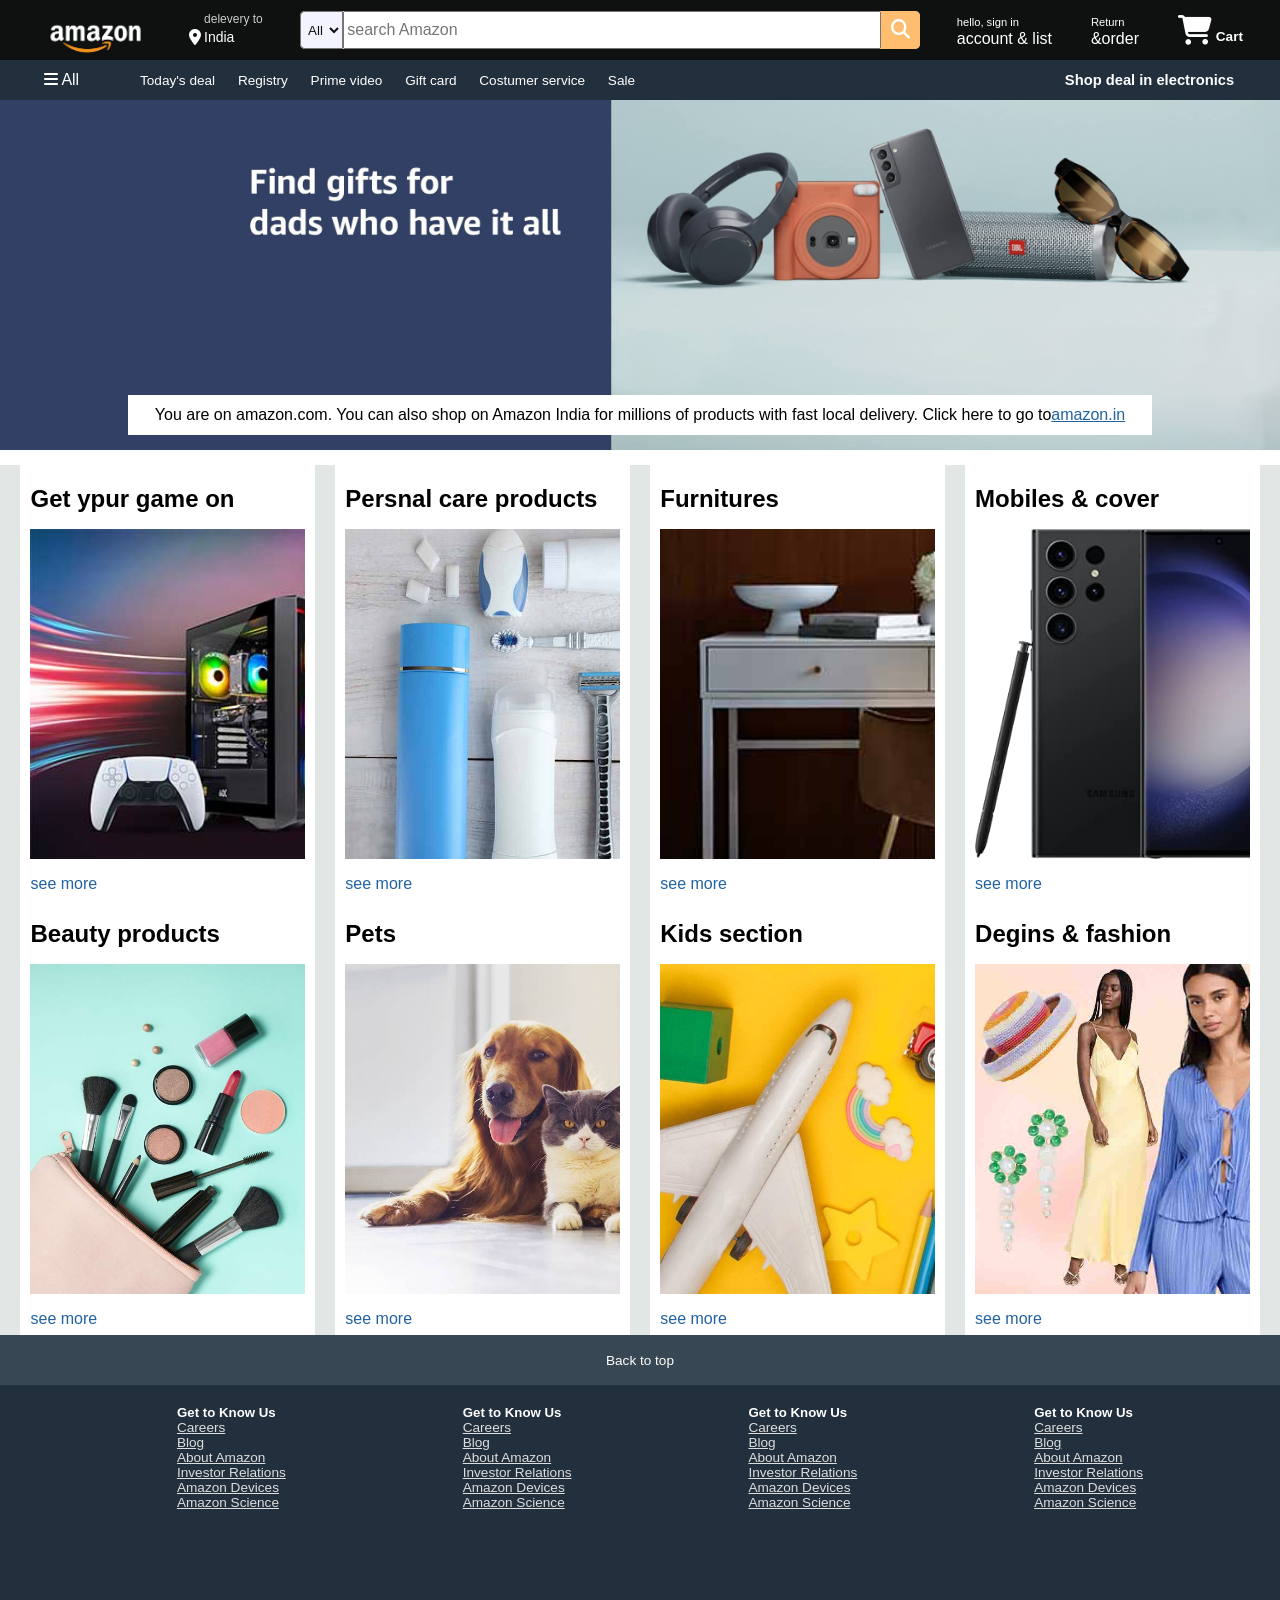
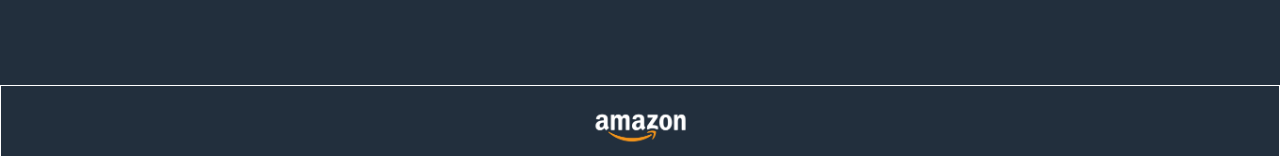
<file: index.html>
<!DOCTYPE html>
<html lang="en">
<head>
    <meta charset="UTF-8">
    <meta name="viewport" content="width=device-width, initial-scale=1.0">
    <title>Amozon</title>
<link rel="stylesheet" href="https://cdnjs.cloudflare.com/ajax/libs/font-awesome/6.7.2/css/all.min.css" integrity="sha512-Evv84Mr4kqVGRNSgIGL/F/aIDqQb7xQ2vcrdIwxfjThSH8CSR7PBEakCr51Ck+w+/U6swU2Im1vVX0SVk9ABhg==" crossorigin="anonymous" referrerpolicy="no-referrer" />
<link rel="stylesheet" href="style.css">
</head>
<body>
<header>
<div class="navbar">
    <div class="nav-logo border">
        <div class="logo border"></div>
    </div>
    <div class="nav-address border">
        <P class="ADD1">delevery to</P>
       <div class="add-icon">
           <i class="fa-solid fa-location-dot"></i>
           <P class="ADD2">India</P>
       </div>
    </div>

<div class="nav-search">
    <select class="search-select">
        <option value="">All</option>
    </select>
    <input type="search" placeholder="search Amazon" class="search-input">
    <div id="search-icon">
        <i class="fa-solid fa-magnifying-glass"></i>
    </div>
</div>
   <div class="nav-signin border">
   <p><span>hello, sign in</span></p>
   <p class="account">account & list</p>
   </div>
<div class="nav-return border">
   <p><span>Return</span></p>
   <p class="account">&order</p>
   </div>
   <div class="nav-cart border">
    <i class="fa-solid fa-cart-shopping"></i>
    Cart
   </div>
</div>
<div class="panel">
     <div class="panel-all">
        <i class="fa-solid fa-bars"></i>
        All
     </div>
     <div class="panel-ops ">
        <p class="border">Today's deal</p>
        <p class="border">Registry</p>
        <p class="border">Prime video</p>
        <p class="border">Gift card</p>
        <p class="border">Costumer service</p>
        <p class="border">Sale</p>
        </div>
        <div class="panel-deals border">
            Shop deal in electronics
        </div>
     
   </div>
   
</header>

<div class="hero-section">
    <div class="hero-msg">
    <p>You are on amazon.com. You can also shop on Amazon India for millions of products with fast local delivery.  Click here to go to<a href="">amazon.in</a></p>
</div>
</div>
<!--1 layer-->
 <div class="shoping-section">
    <div class="box1 box">
       <div class="box-content">
        <h2>Get ypur game on</h2>
       <div class="box-img" style="background-image: url('box1.jpg');"></div>
       <p>see more</p>
       </div>
    </div>
    <div class="box2 box">
        <div class="box-content">
             <h2> Persnal care products</h2>
       <div class="box-img" style="background-image: url('box2_image\ \(1\).jpg');"></div>
       <p>see more</p>
        </div>
    </div>
    <div class="box3 box">
        <div class="box-content">
            <h2>Furnitures</h2>
            <div class="box-img" style="background-image: url('box3_image\ \(1\).jpg');"></div>
            <p>see more</p>
        </div>
    </div>
    <div class="box4 box">
        <div class="box-content">
             <h2>Mobiles & cover</h2>
             <div class="box-img" style="background-image: url('box4_image.jpg');"></div>
             <p>see more</p>
        </div>
    </div>

 <!--2nd leyer-->
<div class="box1 box">
       <div class="box-content">
        <h2>Beauty products</h2>
       <div class="box-img" style="background-image: url('box5_image.jpg');"></div>
       <p>see more</p>
       </div>
    </div>
    <div class="box2 box">
        <div class="box-content">
             <h2>Pets</h2>
       <div class="box-img" style="background-image: url('box6_image.jpg');"></div>
       <p>see more</p>
        </div>
    </div>
    <div class="box3 box">
        <div class="box-content">
            <h2>Kids section</h2>
            <div class="box-img" style="background-image: url('box7_image.jpg');"></div>
            <p>see more</p>
        </div>
    </div>
    <div class="box4 box">
        <div class="box-content">
             <h2>Degins & fashion</h2>
             <div class="box-img" style="background-image: url('box8_image.jpg');"></div>
             <p>see more</p>
        </div>
    </div>   
</div>
<!--footer-->
<footer>
    <div class="foot-panel1">
        Back to top
    </div>
    <div class="footer-psnel2">
        <ul>
        <h5>Get to Know Us</h5>
         <a href="#">Careers</a>
         <a href="#">Blog</a>
         <a href="#">About Amazon</a>
         <a href="#">Investor Relations</a>
         <a href="#">Amazon Devices</a>
         <a href="#">Amazon Science</a>
        </ul>
        <ul>
        <h5>Get to Know Us</h5>
         <a href="#">Careers</a>
         <a href="#">Blog</a>
         <a href="#">About Amazon</a>
         <a href="#">Investor Relations</a>
         <a href="#">Amazon Devices</a>
         <a href="#">Amazon Science</a>
        </ul>
        <ul>
        <h5>Get to Know Us</h5>
         <a href="#">Careers</a>
         <a href="#">Blog</a>
         <a href="#">About Amazon</a>
         <a href="#">Investor Relations</a>
         <a href="#">Amazon Devices</a>
         <a href="#">Amazon Science</a>
        </ul>
        <ul>
        <h5>Get to Know Us</h5>
         <a href="#">Careers</a>
         <a href="#">Blog</a>
         <a href="#">About Amazon</a>
         <a href="#">Investor Relations</a>
         <a href="#">Amazon Devices</a>
         <a href="#">Amazon Science</a>
        </ul>
    </div>
    <div class="foot-panel3">
        <div class="logo"></div>
    </div>
</footer>   
</body>
</file>
<file: style.css>
*{
    margin: 0;
    border: border-box;
    font-family: Arial;

}
.navbar{
    height: 60px;
    background-color: #0f1111;
    color: white;
    display: flex;
    align-items: center;
    justify-content: space-evenly;
}
.nav-logo{
height: 50px;
width: 113px;
}
.logo{
background-image: url(amazon_logo.png);
height: 50px;
width: 113px;
background-size: cover;
}
.border{
    border: 2px solid transparent;
}
.border:hover{
border: 1.5px solid white;
}
/* box 2*/
.ADD1{
font-size: 12px;
color: #cccccc;
margin-left: 15px;
}
.ADD2{
font-size: 14px;
color: #ffffff;
margin: 3px;
}
.add-icon{
    display: flex;
    align-items: center;
}
/*  box 3*/
.nav-search{
    display: flex;
    width: 620px;
    background-color: pink;
    height:38px;
    border-radius:5px;
    justify-content: space-evenly;
}
.search-select{
    color: #0f1111;
    border-top-left-radius: 5px;
    border-bottom-left-radius: 5px ;
    background-color: #f3f3ff;
    width: 50px;
    text-align:center;

}
.search-input{
width: 100%;
font-size: 1rem;
}
#search-icon{
width: 45px;
height: 38px;
display: flex;
justify-content: center;
align-items: center;
font-size: larger;
background-color: #febd6f;
 border-top-right-radius: 5px;
    border-bottom-right-radius: 5px ;
}
/**box4**/
span {
    font-size: 0.7rem;
}
account{
    font-size: 0.85rem;
    font-weight: 700;
}
.nav-cart i  {
    font-size: 30px;
}
.nav-cart {
    font-size: 0.85rem;
    font-weight: 700;
 border: 2px solid solid;
}
/**panel**/
.panel{
    height: 40px;
    background-color: #222f3d;
    display: flex;
    align-items: center;
    justify-content: space-evenly;
    color: white;
}
.panel-ops p{
    display: inline;
    margin-left: 15px;
    
}
.panel-deals{
    display: inline;
    font-size: 0.92rem;
    font-weight: 700;
}
.panel-ops{
    width: 70%;
    font-size: 0.85rem;
}

/**hero image**/
.hero-section{
    background-image: url("hero_image.jpg");
    background-size: cover;
    height: 350px;
    display: flex;
    justify-content: center;
    align-items: end;
}
.hero-msg{
    background-color: white;
    height: 40px;
    display: flex;
    justify-content: center;
    align-items: center;
    width: 80%;
    margin-bottom: 15px;
    
}
.hero-msg a{
    color: #2162A1;
}
.shoping-section{
    display: flex;
    justify-content: space-evenly;
    background-color: #e2e7e6;
    margin-top: 15px;
    flex-wrap: wrap;
}
.box{
    height: 400px;
    
    width: 23%;
    background-color: white;
    padding: 20px 0px 15px;
}
.box-img{
    height: 330px;
    background-size: cover;
    background-repeat: no-repeat;
    margin-top: 1rem;
    margin-bottom: 1rem;
}
.box-content{
    margin-left: 10px;
    margin-right: 10px;
}
.box-content p{
    color: #2162A1;
}
/** footer**/
.foot-panel1{
   display: flex;
   justify-content: center;
   background-color: #374753;
   color: white;
   height: 50px;
   font-size: 0.85rem;
   align-items: center;
}
ul a{
    display:block;
    color:#dddddd;
font-size: 0.85rem;

}
ul{
    margin-top: 20px;
}
.footer-psnel2{
    display: flex;
    background-color: #222f3d;
    height: 300px;
    color: white;
    justify-content: space-evenly;
   
}
.foot-panel3{
    background-color:#222f3d ;
    border: 0.5px solid white;
    height: 70px;
    display: flex;
    justify-content: center;
    align-items: center;
    
}
.logo{
    background-image: url("amazon_logo.png");
    height: 50px;
    background-size: cover;
}
</file>
